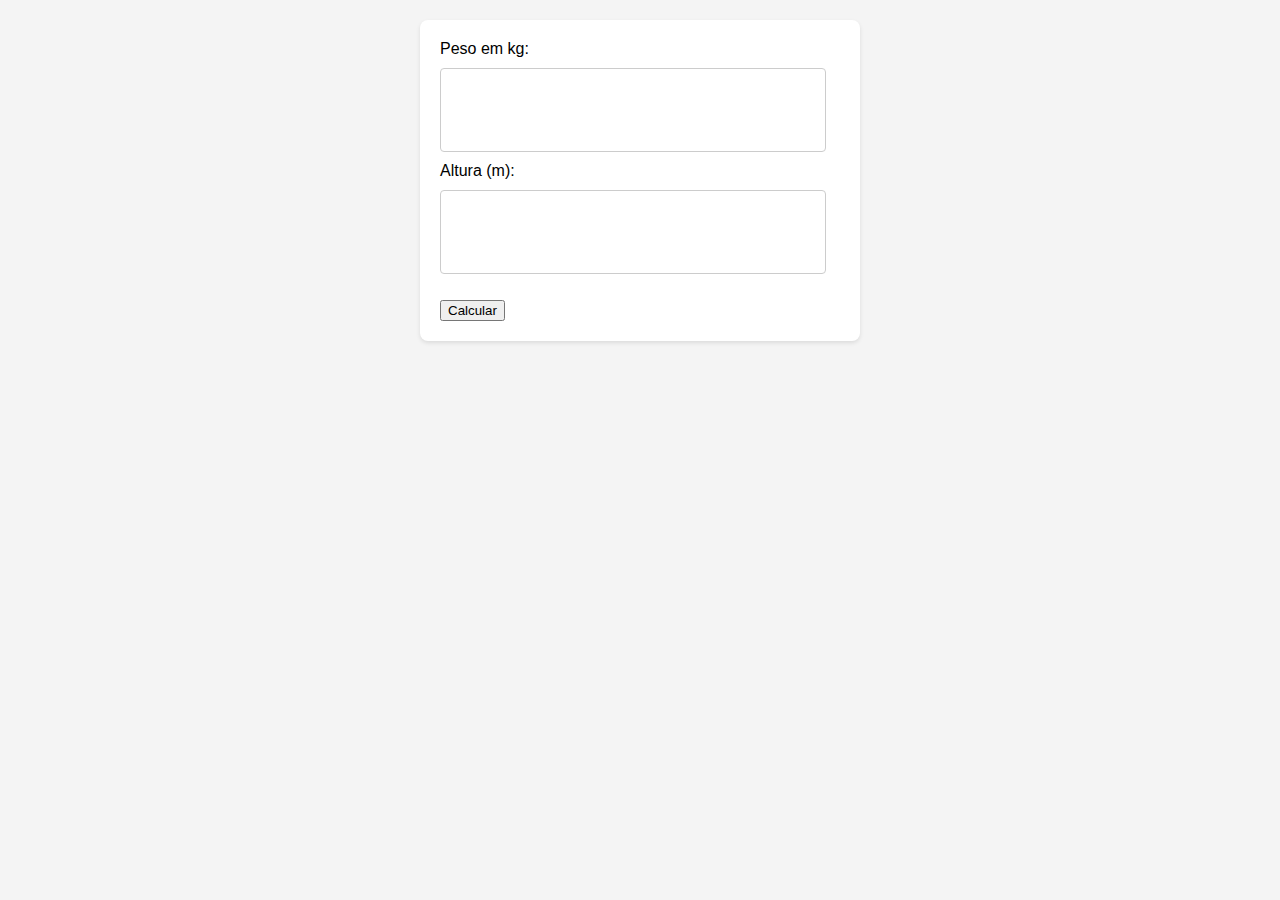
<file: index.html>
<!DOCTYPE html>
<html lang="pt-BR">
<head>
    <meta charset="UTF-8">
    <meta name="viewport" content="width=device-width, initial-scale=1.0">
    <title>Document</title>
    <script src="p1.js"></script>
    <link rel="stylesheet" href="style.css">
</head>
<body>
    <div class="card_calculadoraIMC">
        <label for="peso">Peso em kg:</label>
        <input type="number" id="peso">

        <label for="altura">Altura (m): </label>
        <input type="number" id="altura">

        <p id="resultado"></p>

        <button onclick="calcularIMC()">Calcular</button> 
    </div>
    
</body>
</html>
</file>
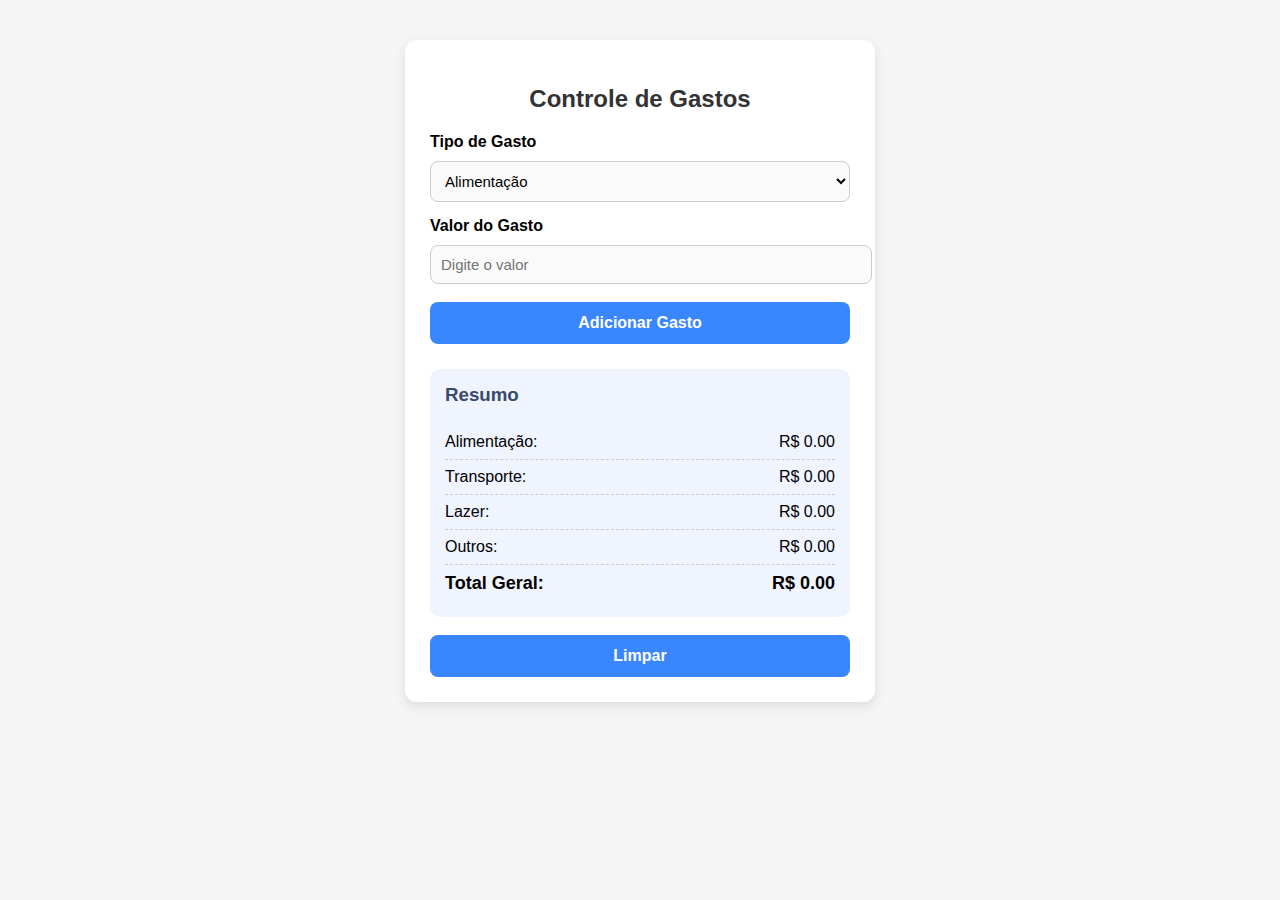
<file: 1_/index.html>
<!DOCTYPE html>
<html lang="pt-BR">
<head>
    <meta charset="UTF-8">
    <meta name="viewport" content="width=device-width, initial-scale=1.0">
    <title>Gestão de Gastos</title>
    <link rel="stylesheet" href="style.css">
</head>
<body>
     <div class="container">
        <h2>Controle de Gastos</h2>

        <label>Tipo de Gasto</label>
        <select id="tipoGasto">
            <option value="alimentacao">Alimentação</option>
            <option value="transporte">Transporte</option>
            <option value="lazer">Lazer</option>
            <option value="outros">Outros</option>
        </select>

        <label>Valor do Gasto</label>
        <input type="number" id="valorGasto" placeholder="Digite o valor">

        <button onclick="adicionarGasto()">Adicionar Gasto</button>

        <div class="resumo">
            <h3>Resumo</h3>

            <div class="linha">
                <span>Alimentação:</span>
                <span id="alimentacao">R$ 0.00</span>
            </div>

            <div class="linha">
                <span>Transporte:</span>
                <span id="transporte">R$ 0.00</span>
            </div>

            <div class="linha">
                <span>Lazer:</span>
                <span id="lazer">R$ 0.00</span>
            </div>

            <div class="linha">
                <span>Outros:</span>
                <span id="outros">R$ 0.00</span>
            </div>

            <div class="linha" style="font-weight:bold; font-size:18px;">
                <span>Total Geral:</span>
                <span id="total">R$ 0.00</span>
            </div>
        </div>

        <button onclick="limparCampos()">Limpar </button>
    </div>

    <!-- script carregado após o HTML -->
    <script src="p1.js"></script>
</body>
</html>
</file>
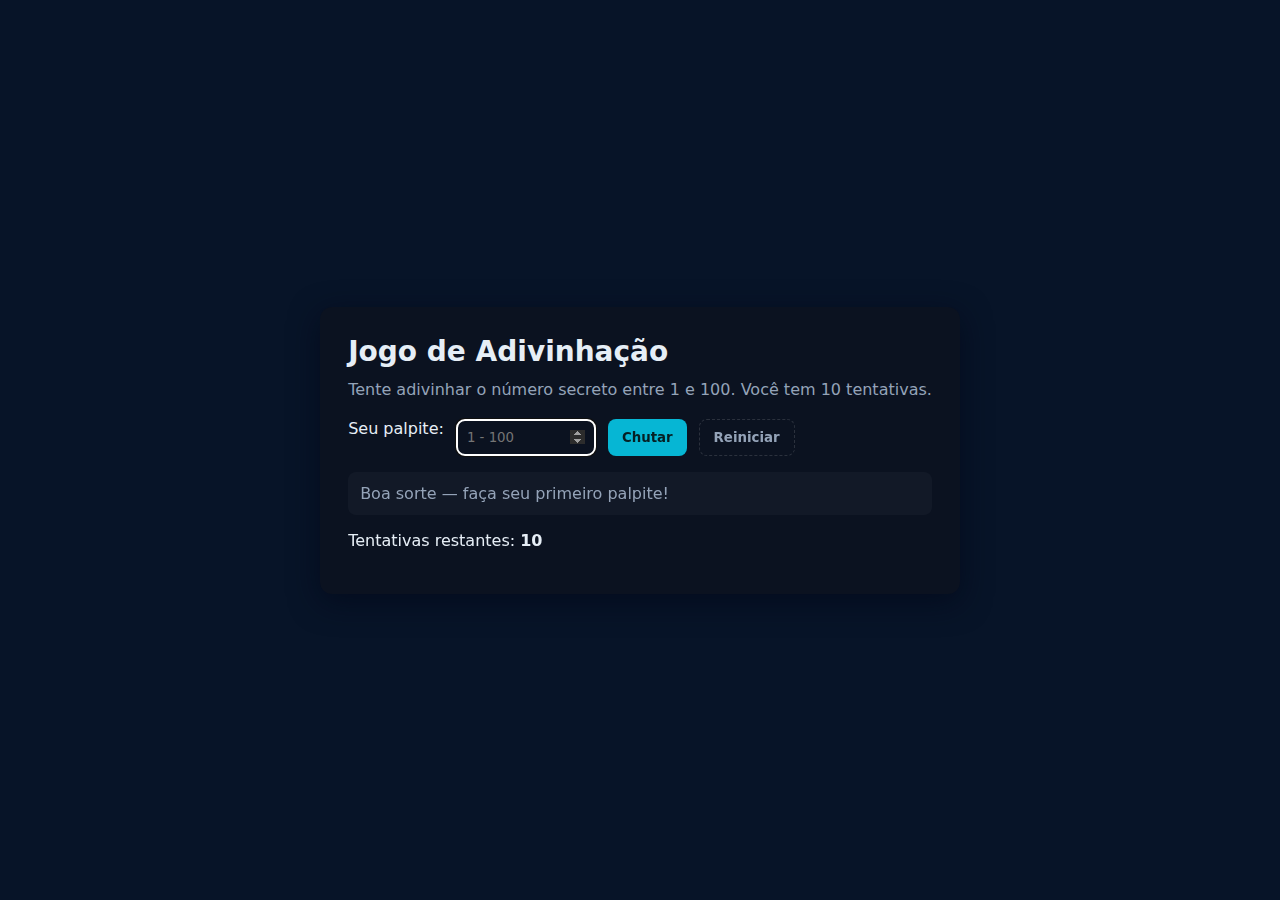
<file: AT/index.html>
<!doctype html>
<html lang="pt-BR">
<head>
  <meta charset="utf-8">
  <meta name="viewport" content="width=device-width, initial-scale=1.0">
  <title>Jogo de Adivinhação</title>
  <link rel="stylesheet" href="style.css">
</head>
<body>
  <main class="card">
    <h1>Jogo de Adivinhação</h1>
    <p class="lead">Tente adivinhar o número secreto entre 1 e 100. Você tem <span id="maxAttemptsText">10</span> tentativas.</p>

    <div class="controls">
      <label for="guessInput">Seu palpite:</label>
      <input id="guessInput" type="number" min="1" max="100" placeholder="1 - 100">
      <button id="guessBtn">Chutar</button>
      <button id="resetBtn" class="reset" type="button">Reiniciar</button>
    </div>

    <p id="message" class="msg">Faça seu primeiro palpite!</p>
    <p id="attemptsLeft">Tentativas restantes: <strong id="attemptsCount">10</strong></p>
  </main>

  <script src="script.js"></script>
</body>
</html>
</file>
<file: style.css>
body{
    font-family: Arial, sans-serif;
    background-color: #f4f4f4;
    margin: 0;
    padding: 20px;
}

.card_calculadoraIMC {
    background-color: #fff;
    border-radius: 8px;
    box-shadow: 0 2px 4px rgba(0, 0, 0, 0.1);
    max-width: 400px;
    margin: auto;
    padding: 20px;
    text-align: left;
    align-items: left;
}

.card_calculadoraIMC input{
    width: 80%;
    padding: 10px;
    margin: 10px 0;
    border: 1px solid #ccc;
    border-radius: 4px;
    font-size: 16px;
    padding: 2rem;
}
</file>
<file: 1_/style.css>
body {
            font-family: Arial, sans-serif;
            background: #f5f5f5;
            margin: 0;
            padding: 0;
        }

.container {
    width: 420px;
    margin: 40px auto;
    background: #fff;
    padding: 25px;
    border-radius: 12px;
    box-shadow: 0 4px 12px rgba(0,0,0,0.1);
}

h2 {
    text-align: center;
    margin-bottom: 20px;
    color: #333;
}

label {
    font-weight: bold;
    display: block;
    margin-bottom: 6px;
    margin-top: 15px;
}

select, input {
    width: 100%;
    padding: 10px;
    margin-top: 4px;
    border-radius: 8px;
    border: 1px solid #ccc;
    background: #fafafa;
    font-size: 15px;
}

button {
    width: 100%;
    margin-top: 18px;
    padding: 12px;
    background: #3a86ff;
    border: none;
    color: #fff;
    border-radius: 8px;
    cursor: pointer;
    font-size: 16px;
    font-weight: bold;
}

button:hover {
    background: #2f6cd1;
}

.resumo {
    margin-top: 25px;
    background: #f0f4ff;
    padding: 15px;
    border-radius: 10px;
}

.resumo h3 {
    margin-top: 0;
    color: #3a4a6b;
}

.linha {
    display: flex;
    justify-content: space-between;
    padding: 8px 0;
    font-size: 16px;
    border-bottom: 1px dashed #ccc;
}

.linha:last-child {
    border-bottom: none;
}
</file>
<file: AT/style.css>
:root{--bg:#0f1724;--card:#0b1220;--accent:#06b6d4;--muted:#94a3b8;--success:#16a34a;--danger:#ef4444;color-scheme:dark}
*{box-sizing:border-box;font-family:Inter,system-ui}
body{margin:0;min-height:100vh;display:flex;align-items:center;justify-content:center;background:#071428;color:#e6eef6;padding:24px}
.card{max-width:720px;background:#0b1220;border-radius:12px;padding:28px;box-shadow:0 8px 30px rgba(2,6,23,.6)}
h1{margin:0 0 12px;font-size:28px}
p.lead{margin:0 0 20px;color:var(--muted)}
.controls{display:flex;gap:12px;margin-bottom:16px}
input{padding:10px;border-radius:8px;border:1px solid #ffffff0f;background:transparent;color:#fff;width:140px}
button{padding:10px 14px;border-radius:8px;border:0;background:var(--accent);color:#062024;font-weight:600;cursor:pointer}
.reset{background:transparent;border:1px dashed #ffffff22;color:var(--muted)}
.msg{margin-top:10px;padding:12px;border-radius:8px;background:#ffffff08;color:var(--muted)}
</file>
